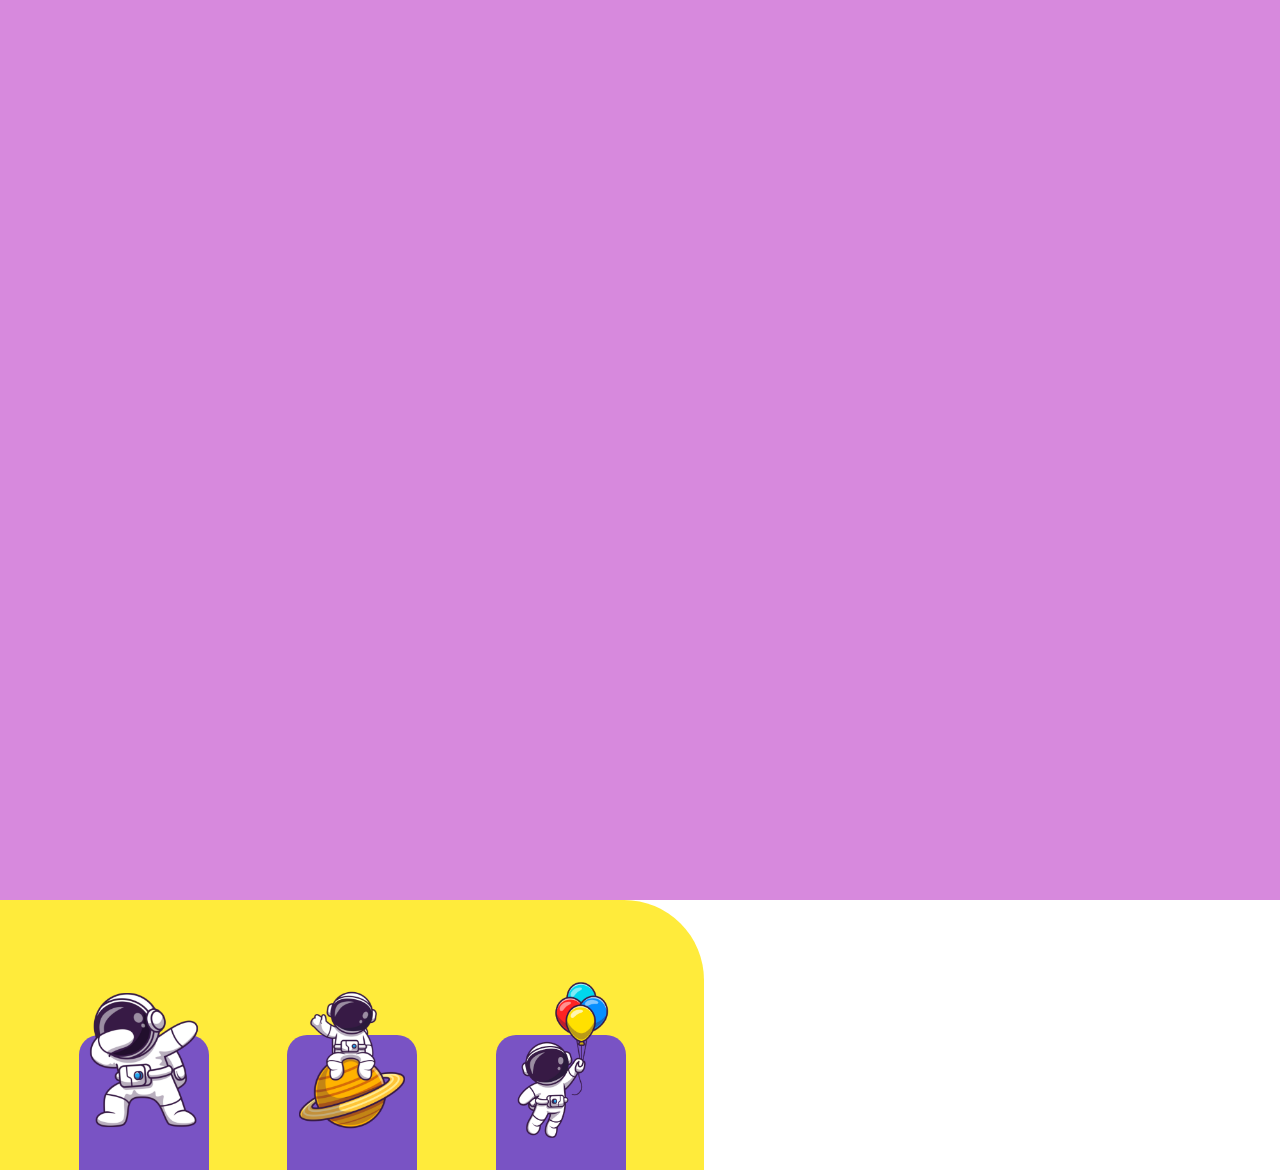
<file: index-cometajoe.html>
<!DOCTYPE html>
<html lang="en">

<head>
    <meta charset="UTF-8">
    <meta http-equiv="X-UA-Compatible" content="IE=edge">
    <meta name="viewport" content="width=device-width, initial-scale=1.0">
    <link rel="stylesheet" href="style.css">
    <title>Cometa Joe</title>
</head>

<body>

    <body>
        <div class="page">

            <section class="container">
                <nav class="navbar">
                    <div class="navbar__content">
                        <img src="img/comet.png" alt="cometaJoe">
                        <ul>
                            <li><a href="./index.html">HOLA</a></li>
                            <li><a href="./courses.html">CURSOS</a></li>
                            <li><a href="./blog.html">BLOG</a></li>
                            <li><a href="./contacto.html">CLASE GRATIS</a></li>
                        </ul>
                    </div>
                </nav>
                <section class="main-content">
                    <p>Descubre tu</p>
                    <h1>superpoder!</h1>
                    <p>En <strong>Cometa Joe</strong>  estamos convencidos de que los niños y las niñas tienen un <strong>superpoder</strong> para crear  historias,
                        juegos, o todo aquello que puedan imaginar.
                        <br>
                        <br>
                        Creamos ambientes seguros para que ellos puedan desarrollar su talento a través de la <strong>programación</strong>. Aprenden jugando, resuelven problemas 
                        de manera creativa y se preparan para las competencias de este milenio.
                    </p>
                </section>
                <section class="side-content">    
                    <div class="sidefoot"></div>       
                    <p></p>             
                   <img src="img/comet.png" alt="joe">
                    
                               
                </section>
                <section class="footer">
                    <div>
                        <img src="img/joe_dance.png" alt="maman">
                    </div>
                    <div>
                        <img src="img/joe_adventure.png" alt="robin">
                    </div>
                    <div>
                        <img src="img/joe_happy.png" alt="spidy">
                    </div>
                </section>
            </section>

            <section class="loader">
                <div></div>
                <div></div>
                <div></div>
            </section>
          
        </div>
    </body>
</body>

</html>
</file>
<file: style.css>
@import url("https://fonts.googleapis.com/css2?family=Lato:wght@100;300;700&display=swap");

:root {
  --yellow: #ffeb3b;
  --red: #ff486a;
  --purple: #7953c4;
  --pink: #d789dd;
}

body {
  font-family: "Lato", sans-serif;
  height: 100vh;
  margin: 0;
  overflow: hidden;
}
.page {
  position: relative;
  height: 100vh;
  width: 100%;
}
.container {
  position: absolute;
  z-index: 1;

  display: grid;
  grid-template-columns: 55% 45%;
  grid-template-rows: 20% 50% 30%;
  grid-template-areas:
    "nav     aside"
    "section aside"
    "footer  aside";

  height: 100%;
  width: 100%;
}

.navbar {
  grid-area: nav;
  display: flex;
}

@keyframes navbar {
  0% {
    transform: translateY(-200px);
  }
  100% {
    transform: translateY(0px);
  }
}

.navbar__content {
  display: flex;
  align-items: center;
  width: 100%;
  padding: 0 0 0 80px;

  animation: 2s navbar 0.5s ease-in-out;
}

.navbar__content img {
  width: 10%;
}
.navbar__content ul {
  display: flex;
  justify-content: space-evenly;
  list-style: none;
  padding: 0;
  width: 450px;
}
.navbar__content ul li a {
  color: var(--purple);
  font-weight: 600;
  text-decoration: none;
}

.main-content {
  grid-area: section;
  display: flex;
  flex-direction: column;
  justify-content: flex-start;
  padding-left: 80px;

  animation: 2s main-content 0.5s ease-in-out;
}
.main-content p:first-child {
  font-size: 36px;
  font-weight: 300;
  margin: 0 0 -14px 44px;
}
.main-content h1 {
  font-size: 48px;
  font-weight: 700;
  margin: 0 0 28px 0;
  color: #15a1da;
}
.main-content p:last-child {
  font-weight: 300;
  margin: 0;
  width: 100%;
}
@keyframes main-content {
  0% {
    transform: translateY(-600px);
  }
  100% {
    transform: translateY(0px);
  }
}

.side-content {
  display: grid;
  grid-template-columns: repeat(6, 1fr);
  align-items: center;

  grid-area: aside;
}
.side-content p {
  /* transform: rotate(-90deg); */
  font-size: 36px;

  grid-row: 1 / 2;
  grid-column: 1 / 2;

  opacity: 0;

  animation-name: side-content-text;
  animation-duration: 0.5s;
  animation-delay: 2.5s;
  animation-timing-function: ease-in-out;
  animation-fill-mode: forwards;
}

.side-content h1 {
  color: #15a1da;
  font-size: 48px;
  font-weight: 700;
}
@keyframes side-content-text {
  0% {
    opacity: 0;
  }
  100% {
    opacity: 1;
  }
}
.side-content img {
  width: 100%;
  grid-column: 2 / 6;
  grid-row: 1 / 2;

  animation: 2s side-content-img 0.5s ease-in-out;
}
@keyframes side-content-img {
  0% {
    transform: translateX(600px);
  }
  100% {
    transform: translateX(0px);
  }
}
.side-content .sidefoot {
  background: var(--yellow);

  grid-column: 4 / 7;
  grid-row: 1 / 2;

  height: 100%;
}
.footer {
  display: flex;
  justify-content: space-evenly;
  align-items: flex-end;
  grid-area: footer;
  background: var(--yellow);
  border-radius: 0 80px 0 0;
  transform: translateY(100%);

  animation-name: footer;
  animation-duration: 0.5s;
  animation-delay: 2.5s;
  animation-timing-function: ease-in-out;
  animation-fill-mode: forwards;
}
@keyframes footer {
  0% {
    transform: translateY(100%);
  }
  100% {
    transform: translateY(0px);
  }
}
.footer div {
  background: var(--purple);
  width: 130px;
  height: 50%;
  border-radius: 20px 20px 0 0;
  display: flex;
  justify-content: center;
}
.footer div:hover img {
  cursor: pointer;
  transform: translateY(-20px) scale(1.1);
  transition: transform 0.3s ease-in-out;
}
.footer div img {
  width: 160px;
  position: absolute;
  bottom: 30px;

  transform: translateY(0px) scale(1);
  transition: transform 0.5s ease-in-out;
}
.loader {
  background: var(--pink);
  width: 100%;
  height: 100%;
  display: flex;
  align-items: center;
  justify-content: center;
  position: absolute;
  z-index: 3;

  animation: loader 1.5s linear forwards;
}
@keyframes loader {
  0% {
    opacity: 1;
    visibility: visible;
  }
  95% {
    opacity: 1;
    visibility: visible;
  }
  100% {
    opacity: 0;
    visibility: hidden;
  }
}
.loader div {
  background: white;
  width: 40px;
  height: 40px;
  border-radius: 50%;
  margin: 10px;

  transform: scale(0);

  animation: scaling 2s ease-in-out infinite;
}
.loader div:nth-child(1) {
  animation-delay: 0.2s;
}
.loader div:nth-child(2) {
  animation-delay: 0.4s;
}
.loader div:nth-child(3) {
  animation-delay: 0.6s;
}
@keyframes scaling {
  0%,
  100% {
    transform: scale(0.2);
  }
  40% {
    transform: scale(1);
  }
  50% {
    transform: scale(1);
  }
}
.under-construction
{
  width: 70%;
}
@media  (max-width: 790px) {
  .side-content {
    display: none;
  }
  .container {
    /* display: flex;
    flex-direction: column;
    justify-content: space-between; */
    grid-template-columns: repeat(auto-fit, minmax(400px, 1fr));
    grid-template-rows: 20% 65% 15%;
  grid-auto-rows: 50%;
  height: 100vh;
  }

  .navbar__content {
    padding: 0 0 0 10px;
  }

  .main-content {
    padding: 0 10px 0 10px;
  }

  .under-construction
  {
    width: 100%;
  }

  @keyframes footer {
    0% {
      transform: translateY(100%);
    }
    100% {
      transform: translateY(100px);
    }
  }
  
}


/* Contacto */

#title-Tag-Line {
  font-size: 20px;
}

/* form animation starts */
.form {
  background: #fff;
  box-shadow: 0 30px 60px 0 rgba(90, 116, 148, 0.4);
  border-radius: 5px;
  max-width: 480px;
  margin-left: auto;
  margin-right: auto;
  padding-top: 5px;
  padding-bottom: 5px;
  left: 0;
  right: 0;
  position: relative;
  border-top: 5px solid #ff486a;
  /*   z-index: 1; */
  /* animation: bounce 1.5s infinite; */
}
::-webkit-input-placeholder {
  font-size: 1.3em;
}

.title {
  display: block;
  font-family: sans-serif;
  margin: 10px auto 5px;
  width: 300px;
}
.termsConditions {
  margin: 0 auto 5px 80px;
}

.pageTitle {
  font-size: 1.5em;
  font-weight: bold;
  color: var(--purple);
}
.secondaryTitle {
  color: grey;
}

.name {
  background-color: #ebebeb;
}
.name:hover {
  border-bottom: 5px solid var(--red);
  height: 30px;
  width: 320px;
  transition: ease 0.5s;
}

.email {
  background-color: #ebebeb;
  height: 2em;
}

.email:hover {
  border-bottom: 5px solid var(--red);
  height: 30px;
  width: 320px;
  transition: ease 0.5s;
}

.message {
  background-color: #ebebeb;
  overflow: hidden;
  height: 10rem;
}

.message:hover {
  border-bottom: 5px solid var(--red);
  height: 12em;
  width: 320px; 
  transition: ease 0.5s;
}

.formEntry {
  display: block;
  margin: 30px auto;
  min-width: 300px;
  padding: 10px;
  border-radius: 2px;
  border: none;
  transition: all 0.5s ease 0s;
}

.submit {
  width: 200px;
  color: white;
  background-color: #ff486a;
  font-size: 20px;
}

.submit:hover {
  box-shadow: 15px 15px 15px 5px rgba(78, 72, 77, 0.219);
  transform: translateY(-3px);
  width: 300px;
  border-top: 5px solid #0e3750;
  border-radius: 0%;
}

@keyframes bounce {
  0% {
    tranform: translate(0, 4px);
  }
  50% {
    transform: translate(0, 8px);
  }
}

/* Cursos */

.course {  
  width: 100%;
  display: flex;
  flex-direction: row;
  place-items: center;
}
.row2 {
  display: flex;
  flex-wrap: wrap;
}
.column {
  width: 100%;
  padding: 0 1em 1em 1em;
  text-align: center;
}
.card {
  /* width: 100%; */
  height: 100%;
  padding: 2em 1.5em;
  background: linear-gradient(#ffffff 50%, var(--red) 50%);
  background-size: 100% 200%;
  background-position: 0 2.5%;
  border-radius: 5px;
  box-shadow: 0 0 35px rgba(0, 0, 0, 0.12);
  cursor: pointer;
  transition: 0.5s;
}
h3 {
  font-size: 20px;
  font-weight: 600;
  color: #1f194c;
  margin: 1em 0;
}
p, ul > li {
  color: #575a7b;
  font-size: 15px;
  line-height: 1.6;
  letter-spacing: 0.03em;
}

ul > li{
  text-align: left;
}
.icon-wrapper {
  background-color: #2c7bfe;
  /* background-image: url('./img/logo_sm.png'); */
  position: relative;
  margin: auto;
  font-size: 30px;
  height: 2.5em;
  width: 2.5em;
  color: #ffffff;
  border-radius: 50%;
  display: grid;
  place-items: center;
  transition: 0.5s;
}
.card:hover {
  background-position: 0 100%;
}
.card:hover .icon-wrapper {
  background-color: #ffffff;
  color: #2c7bfe;
}
.card:hover h3 {
  color: #ffffff;
}
.card:hover p {
  color: #f0f0f0;
}

.card:hover li {
  color: #f0f0f0;
}
.title
{
  text-align: center;
}
@media screen and (max-width: 790px) {
  .course {
    padding: 0 2em;
    flex-direction: column;
  }
 
}
</file>
